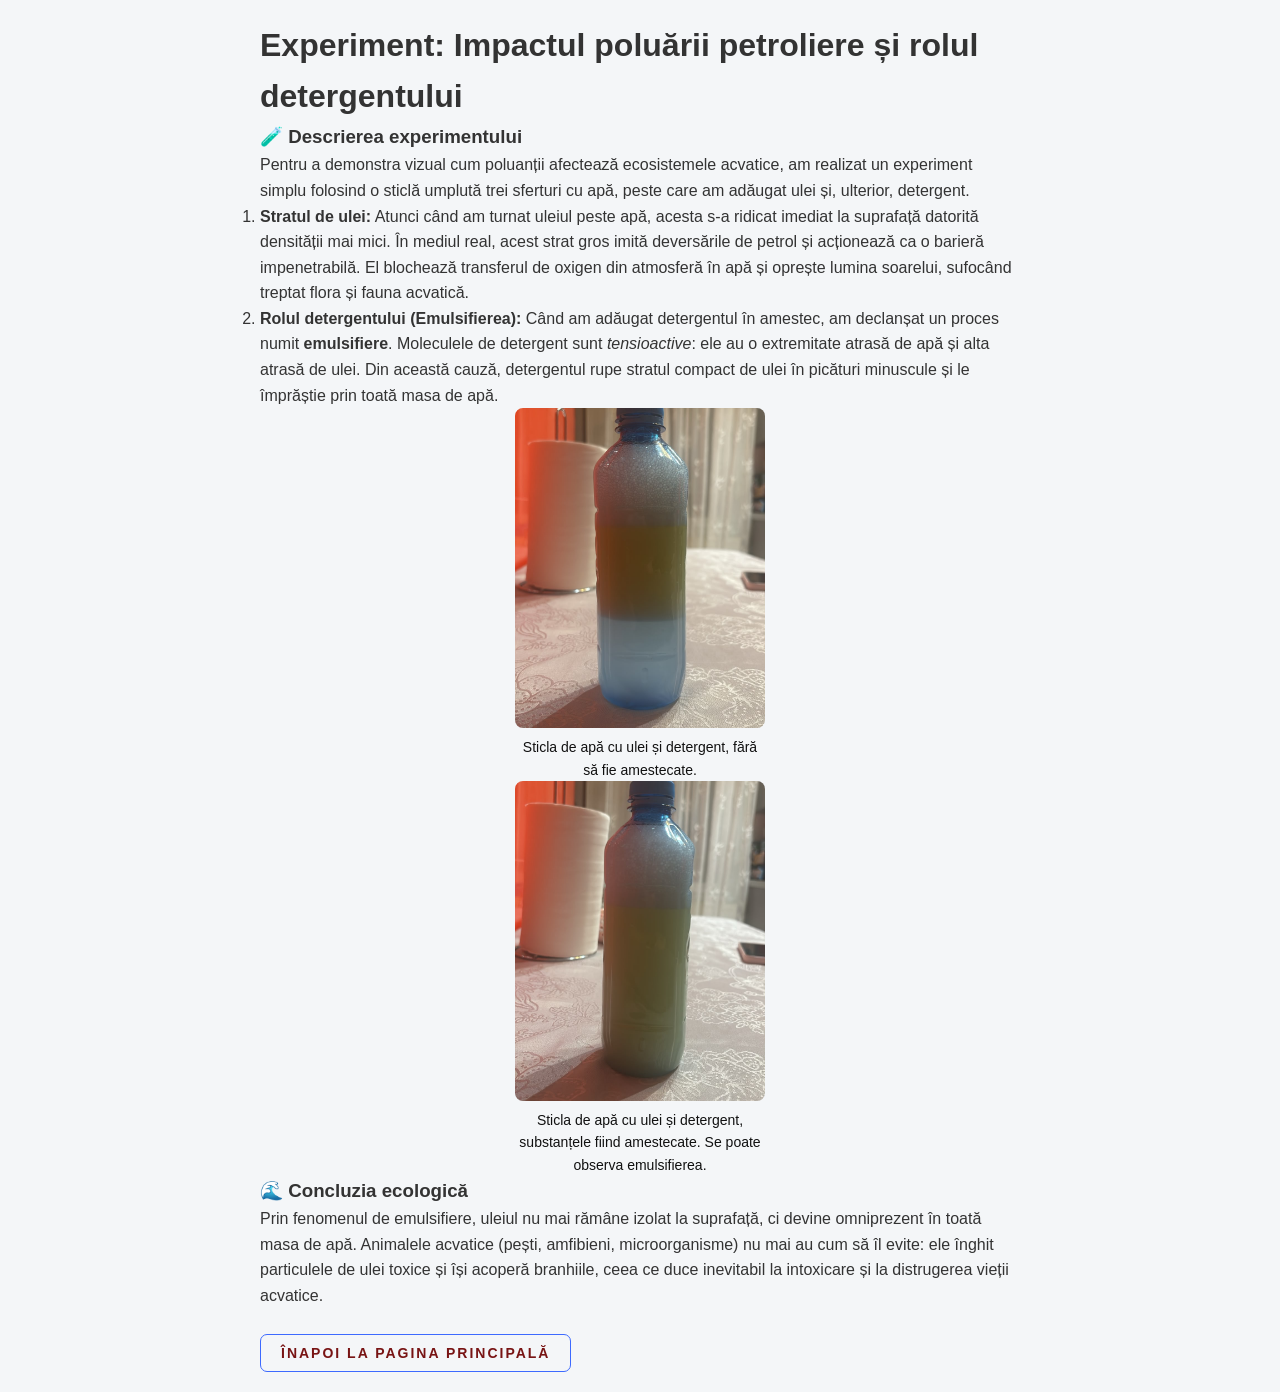
<file: experiment.html>
<!DOCTYPE html>
<html lang="ro">
<head>
    <meta charset="UTF-8">
    <meta name="viewport" content="width=device-width, initial-scale=1.0">
    <title>Experiment - Poluarea Apei</title>
    <!-- Asigură-te că numele fișierului tău CSS este exact "style.css" -->
    <link rel="stylesheet" href="style.css">
    <!-- <div class="bg-img7" id="bg-img7"></div> -->
    <style>
        /* Stil de siguranță ca să ne asigurăm că pagina are fundal alb și text vizibil, chiar dacă nu se încarcă CSS-ul principal */
        body {
            font-family: Arial, sans-serif;
            background-color: #f4f6f8;
            color: #333333;
            max-width: 800px;
            margin: 0 auto;
            padding: 20px;
            line-height: 1.6;
        }
        .container-experiment {
            background: #ffffff;
            padding: 30px;
            border-radius: 12px;
            box-shadow: 0 4px 10px rgba(0,0,0,0.05);
        }
        .buton-inapoi {
            display: inline-block;
            background-color: #0077b6;
            color: #ffffff !important;
            padding: 10px 20px;
            text-decoration: none;
            border-radius: 6px;
            margin-top: 20px;
            font-weight: bold;
        }
        .buton-inapoi:hover {
            background-color: #023e8a;
        }
    </style>
</head>
<body>

    
        <h1>Experiment: Impactul poluării petroliere și rolul detergentului</h1>

        <h3>🧪 Descrierea experimentului</h3>
        <p>Pentru a demonstra vizual cum poluanții afectează ecosistemele acvatice, am realizat un experiment simplu folosind o sticlă umplută trei sferturi cu apă, peste care am adăugat ulei și, ulterior, detergent.</p>
        
        <ol>
            <li><strong>Stratul de ulei:</strong> Atunci când am turnat uleiul peste apă, acesta s-a ridicat imediat la suprafață datorită densității mai mici. În mediul real, acest strat gros imită deversările de petrol și acționează ca o barieră impenetrabilă. El blochează transferul de oxigen din atmosferă în apă și oprește lumina soarelui, sufocând treptat flora și fauna acvatică.</li>
            <li><strong>Rolul detergentului (Emulsifierea):</strong> Când am adăugat detergentul în amestec, am declanșat un proces numit <strong>emulsifiere</strong>. Moleculele de detergent sunt <em>tensioactive</em>: ele au o extremitate atrasă de apă și alta atrasă de ulei. Din această cauză, detergentul rupe stratul compact de ulei în picături minuscule și le împrăștie prin toată masa de apă.</li>
        </ol>

        <div class="galerie-imagini5">
        <div class="poza1">
        <img src="poza1Apa.jpg" class="imagine-mica">
        <p>Sticla de apă cu ulei și detergent, fără să fie amestecate.</p>
        </div>
        <div class= "poza2">
        <img src="poza2Apa.jpg" class="imagine-mica">
        <p>Sticla de apă cu ulei și detergent, substanțele fiind amestecate. Se poate observa emulsifierea.</p>
        </div>
        </div>

        <h3>🌊 Concluzia ecologică</h3>
        <p>Prin fenomenul de emulsifiere, uleiul nu mai rămâne izolat la suprafață, ci devine omniprezent în toată masa de apă. Animalele acvatice (pești, amfibieni, microorganisme) nu mai au cum să îl evite: ele înghit particulele de ulei toxice și își acoperă branhiile, ceea ce duce inevitabil la intoxicare și la distrugerea vieții acvatice.</p>
    


    
        <br>
       <button onclick="window.location.href='index.html';" class="btn">
        Înapoi la pagina principală
       </button>
    </div>

</body>
</html>
</file>
<file: style.css>
* {
  margin: 0;
  padding: 0;
  box-sizing: border-box;
}

html {
  scroll-behavior: smooth;
}

body {
  background: #101c28;
  color: #e8eef3;
  font-family: "Poppins", sans-serif;
  overflow-x: hidden;
}


.bg {
  position: fixed;
  inset: 0;
  z-index: -1;
  overflow: hidden;
}

.bg-img,
.bg-img2, 
.bg-img3,
.bg-img4,
.bg-img5,
.bg-img7 {
  position: absolute;
  inset: 0;
  background-size: cover;
  background-repeat: no-repeat;
}


.bg-img {
  background-image:
    linear-gradient(rgba(0, 0, 0, 0.2), rgba(0, 0, 0, 0.3)),
    url("imagine.jpg");
  background-position: center bottom;
  transform-origin: center bottom;
  animation: zoomLent 25s ease-in-out infinite alternate;
}


.bg-img2 {
  background-image:
    linear-gradient(rgba(0, 0, 0, 0.6), rgba(0, 0, 0, 0.7)),
    url("nas.jpg");
  background-position: center;
  opacity: 0;
}

@keyframes zoomLent {
  from { transform: scale(1); }
  to   { transform: scale(1.08); }
}
 
.bg-img3 {
  background-image:
    linear-gradient(rgba(0, 0, 0, 0.6), rgba(0, 0, 0, 0.7)),
    url("poluareAer.jpg");
  background-position: center;
  opacity: 0;
}
.bg-img4 {
  background-image:
    linear-gradient(rgba(0, 0, 0, 0.6), rgba(0, 0, 0, 0.7)),
    url("poluareApa.jpg");
  background-position: center;
  opacity: 0;
}
.bg-img5 {
  background-image:
    linear-gradient(rgba(0, 0, 0, 0.6), rgba(0, 0, 0, 0.7)),
    url("poluareSol.jpg");
  background-position: center;
  opacity: 0;
}
.bg-img6 {
  background-image:
    linear-gradient(rgba(0, 0, 0, 0.6), rgba(0, 0, 0, 0.7)),
    url("final.jpg");
  background-position: center;
  opacity: 0;
}




.top-info {
  position: absolute;
  top: 0;
  left: 0;
  width: 100%;
  padding: 10px 8px;
  text-align: center;
  z-index: 5;
  animation: coboara 1.2s ease-out both;
}

.school {
  font-size: 0.95rem;
  font-weight: 600;
  letter-spacing: 2px;
  text-transform: uppercase;
  color: #f2c14e;
  text-shadow: 0 2px 8px rgba(0, 0, 0, 0.6);
}

.members {
  margin-top: 6px;
  font-size: 0.75rem;
  font-weight: 300;
  letter-spacing: 1px;
  opacity: 0.9;
  text-shadow: 0 2px 8px rgba(0, 0, 0, 0.6);
}

.members span:not(:last-child)::after {
  content: "•";
  margin: 0 8px;
  color: #f2c14e;
}

@keyframes coboara {
  from { opacity: 0; transform: translateY(-25px); }
  to   { opacity: 1; transform: translateY(0); }
}


.hero {
  position: relative;
  height: 100vh;
  display: flex;
  justify-content: center;
  align-items: flex-start;
  padding: 22vh 24px 0;
}

.hero-text {
  max-width: 780px;
  text-align: center;
}

.quote {
  text-align: center;
}

#quote-text {
  font-family: "Playfair Display", serif;
  font-style: italic;
  font-size: clamp(1.6rem, 4.5vw, 3rem);
  line-height: 1.3;
  color: #fff;
  text-shadow: 0 0 25px rgba(242, 193, 78, 0.45), 0 2px 10px rgba(0, 0, 0, 0.6);
}

.cuvant {
  display: inline-block;
  opacity: 0;
  transform: translateY(25px) scale(0.95);
  filter: blur(8px);
  animation: aparCuvant 0.9s ease forwards;
}

@keyframes aparCuvant {
  to {
    opacity: 1;
    transform: translateY(0) scale(1);
    filter: blur(0);
  }
}

#quote-author {
  margin-top: 18px;
  font-size: clamp(0.9rem, 2vw, 1.15rem);
  font-weight: 300;
  letter-spacing: 1px;
  color: #f2c14e;
  text-shadow: 0 2px 10px rgba(0, 0, 0, 0.7);
  opacity: 0;
  transform: translateY(15px);
  transition: opacity 1.5s ease, transform 1.5s ease;
}

#quote-author.vizibil {
  opacity: 1;
  transform: translateY(0);
}


.after-quote {
  margin-top: 40px;
  font-size: clamp(1rem, 2.4vw, 1.4rem);
  font-weight: 300;
  line-height: 1.7;
  color: #fff;
  text-shadow: 0 2px 10px rgba(0, 0, 0, 0.7);
  opacity: 0;
  transform: translateY(20px);
  transition: opacity 1.8s ease, transform 1.8s ease;
}

.after-quote.arata {
  opacity: 1;
  transform: translateY(0);
}

.after-quote strong {
  color: #f2c14e;
  font-weight: 600;
}


.content {
  position: relative;
  padding: 30vh 24px 120px;
  background: transparent;
  min-height: 100vh;
}

.content section {
  max-width: 800px;
  margin: 0 auto 70px;
  padding: 30px;
  background: rgba(11, 20, 29, 0.6);
  border-radius: 12px;
  backdrop-filter: blur(4px);
}

.content h2 {
  font-family: "Playfair Display", serif;
  font-size: clamp(1.8rem, 4vw, 2.6rem);
  margin-bottom: 16px;
  color: #f2c14e;
}

.content p {
  line-height: 1.8;
  font-weight: 300;
  margin-bottom: 14px;
}

.content ul {
  padding-left: 22px;
  line-height: 1.8;
  font-weight: 300;
}

.content ul ul {
  margin: 6px 0 12px;
}

.content li {
  margin-bottom: 8px;
}

.content li::marker {
  color: #f2c14e;
}

.content strong {
  font-weight: 600;
  color: #fff;
}


.reveal {
  opacity: 0;
  transform: translateY(40px);
  transition: opacity 1s ease, transform 1s ease;
}

.reveal.activ {
  opacity: 1;
  transform: translateY(0);
}
.galerie-imagini {
  display: flex;
  justify-content: center;
  gap: 90px;              
  flex-wrap: wrap;
  padding: 0 24px;
  margin: 10px 0 80px 0;
}
.poluareApa,
.poluarePlaneta {
  flex: 1 1 300px;
}
.poluareApa {
  text-align: center;
  max-width: 550px;
}
.poluareApa img {
  width: 100%;
  height:420px;
  object-fit: cover;
  border-radius: 8px;

}
.poluareApa p{
  font-size:14px;
  color:#ddd;
  margin-top:8px;

}
.poluarePlaneta {
  text-align:center;
  max-width: 550px;
}
.poluarePlaneta img {
  width: 100%;
  height:420px;
  object-fit: cover;
  border-radius:8px;
}
.poluarePlaneta p {
  font-size: 14px;
  color: #ddd;
  margin-top: 8px;
}



.container-poluare {
  display: flex;
  flex-direction: column;
  gap: 30px;
  max-width: 900px;
  margin: 40px auto;
  padding: 0 20px;
}


.card-poluare {
  background: rgba(20, 20, 20, 0.85); 
  border: 1px solid rgba(255, 255, 255, 0.1);
  border-radius: 12px;
  padding: 30px;
  box-shadow: 0 6px 20px rgba(0, 0, 0, 0.5);
  color: #ddd;
}


.card-poluare h2 {
  color: #fff;
  font-size: 22px;
  margin-bottom: 15px;
  border-bottom: 2px solid #4CAF50; 
  padding-bottom: 8px;
}

.card-poluare p, .card-poluare li {
  font-size: 16px;
  line-height: 1.6;
  margin-bottom: 10px;
}

.card-poluare ul {
  padding-left: 20px;
}

.card-poluare.start-apa {
  margin-top: 250px;
}
.card-poluare.start-aer {
  margin-top: 250px;

}
.galerie-imagini2 {
  display: flex;
  justify-content: center;
  gap: 90px;             
  flex-wrap: wrap;
  padding: 0 24px;
  margin: 10px 0 80px 0;
}
.galerie-imagini2 {
  display:flex;
  justify-content: center;
  gap: 40px;
  flex-wrap: wrap;
  margin: 80px 0 40px 0;

}

.apaMolecula {
  text-align: center;
  max-width: 550px;
}

.apaMolecula img {
  width: 100%;
  height:380px;
  object-fit: cover;
  border-radius: 12px;
  box-shadow: 0 6px 20px rgba(0, 0, 0, 0.6);

}

.apaMolecula p {
  font-size: 16px;
  color: #ddd;
  margin-top: 12px;
}

.apaPoluata {
  text-align: center;
  max-width: 550px;
}

.apaPoluata img {
  width: 100%;
  height: 380px;
  object-fit: cover;
  border-radius: 12px;
  box-shadow: 0 6px 20px rgba(0, 0, 0, 0.6);
}

.apaPoluata p {
  font-size: 16px;
  color: #ddd;
  margin-top: 12px;
}

.card-poluare.start-sol {
  margin-top: 250px;
}
.galerie-imagini3 {
  display: flex;
  justify-content: center;
  gap: 90px;             
  flex-wrap: wrap;
  padding: 0 24px;
  margin: 10px 0 80px 0;
}
.galerie-imagini3 {
  display:flex;
  justify-content: center;
  gap: 40px;
  flex-wrap: wrap;
  margin: 80px 0 40px 0;

}
.compozitieSol,
.solPoluat {
  flex: 1 1 300px;
}

.compozitieSol {
  text-align: center;
  max-width: 550px;
}
.compozitieSol img {
  width: 100%;
  height:520px;
  object-fit: cover;
  border-radius: 8px;

}
.compozitieSol p{
  font-size:14px;
  color:#ddd;
  margin-top:8px;

}

.solPoluat {
  text-align: center;
  max-width: 450px;
}
.solPoluat img {
  width: 100%;
  height:420px;
  object-fit: cover;
  border-radius: 8px;

}
.solPoluat p{
  font-size:14px;
  color:#ddd;
  margin-top:8px;

}

.titlu-sectiune {
  font-family: "Playfair Display", serif;
  font-size: clamp(2rem, 5vw, 3.2rem);
  text-align: center;
  color: #f2c14e;
  margin-top: 250px;               
  text-shadow: 0 2px 12px rgba(0, 0, 0, 0.7);
}

.titlu-sectiune::after {
  content: "";
  display: block;
  width: 90px;
  height: 3px;
  margin: 14px auto 0;
  background: #f2c14e;
  border-radius: 2px;
}


.titlu-sectiune + .card-poluare {
  margin-top: 0;
}
.galerie-imagini4 {
  display: flex;
  justify-content: center;
  gap: 90px;              
  flex-wrap: wrap;
  padding: 0 24px;
  margin: 10px 0 80px 0;
}
.galerie-imagini4 {
  display:flex;
  justify-content: center;
  gap: 20px;
  flex-wrap: wrap;
  margin: 80px 0 30px 0;

}
.poluareMasini,
.poluareIndustrial {
  flex: 1 1 300px;
}

.poluareMasini {
  text-align: center;
  max-width: 550px;
}
.poluareMasini img {
  width: 100%;
  height:420px;
  object-fit: cover;
  border-radius: 8px;

}
.poluareMasini p{
  font-size:14px;
  color:#ddd;
  margin-top:8px;

}

.poluareIndustrial {
  text-align: center;
  max-width: 350px;
}
.poluareIndustrial img {
  width: 100%;
  height:320px;
  object-fit: cover;
  border-radius: 8px;

}
.poluareIndustrial p{
  font-size:14px;
  color:#ddd;
  margin-top:8px;

}

img {
  display: block;
  margin-left: auto;
  margin-right: auto;
  max-width: 100%;
  height: auto;
}

.galerie-imagini,
.galerie-imagini2,
.galerie-imagini3,
.galerie-imagini4,
.galerie-imagini5,
.section {
  display: flex;
  flex-direction: column;
  align-items: center;
  justify-content: center;
  text-align: center;
}

.button-experiment {
  display: inline-block;
  background-color: #0077b6;
  color: #ffffff;
  padding: 12px 24px;
  font-size: 16px;
  font-weight: bold;
  text-decoration: none;
  border:none;
  border-radius: 8px;
  transition: background-color 0.3s ease, transform 0.2s ease;
  box-shadow: none;
  text-align: center;
}

.buton-experiment:hover {
  background-color: #023e8a;
  transform: translateY(-2px);
  box-shadow: none;

}

.buton-experiment:active {
  transform: translateY(0);
  box-shadow: 0 2px 4px rgba(0, 0, 0, 0.1);
}
.centrat-container {
  text-align: center;
  margin: 20px 0;
}
.poza1 {
   text-align: center;
  max-width: 250px;
}
.poza1 img {
   width: 100%;
  height:320px;
  object-fit: cover;
  border-radius: 8px;


}
.poza1 p {
  font-size:14px;
  color:#111111;
  margin-top:8px;

}
.poza2 {
   text-align: center;
  max-width: 250px;
}
.poza2 img {
   width: 100%;
  height:320px;
  object-fit: cover;
  border-radius: 8px;


}
.poza2 p {
  font-size:14px;
  color:#111111;
  margin-top:8px;

}
.galerie-imagini7 {
  
  display: flex;
  justify-content: center;
  gap: 90px;              
  flex-wrap: wrap;
  padding: 0 24px;
  margin: 10px 0 80px 0;
}
.galerie-imagini7 {
  display:flex;
  justify-content: center;
  gap: 20px;
  flex-wrap: wrap;
  margin: 80px 0 30px 0;

}
.bg-img7 {
  background-image:
    linear-gradient(rgba(0, 0, 0, 0.2), rgba(0, 0, 0, 0.3)),
    url("bg-img7.jpg");
  background-position: center bottom;
  transform-origin: center bottom;
  animation: zoomLent 25s ease-in-out infinite alternate;
}

/* From Uiverse.io by mrhyddenn */ 
.btn {
  position: relative;
  padding: 10px 20px;
  border-radius: 7px;
  border: 1px solid rgb(61, 106, 255);
  font-size: 14px;
  text-transform: uppercase;
  font-weight: 600;
  letter-spacing: 2px;
  background: #0000;
  color: #781414;
  overflow: hidden;
  box-shadow: 0 0 0 0 ;
  -webkit-transition: all 0.2s ease-in;
  -moz-transition: all 0.2s ease-in;
  transition: all 0.2s ease-in;
}

.btn:hover {
  background: rgb(61, 106, 255);
  box-shadow: 0 0 30px 5px rgba(0, 142, 236, 0.815);
  -webkit-transition: all 0.2s ease-out;
  -moz-transition: all 0.2s ease-out;
  transition: all 0.2s ease-out;
}

.btn:hover::before {
  -webkit-animation: sh02 0.5s 0s linear;
  -moz-animation: sh02 0.5s 0s linear;
  animation: sh02 0.5s 0s linear;
}

.btn::before {
  content: '';
  display: block;
  width: 0px;
  height: 86%;
  position: absolute;
  top: 7%;
  left: 0%;
  opacity: 0;
  background: #0000;
  box-shadow: 0 0 50px 30px #fff;
  -webkit-transform: skewX(-20deg);
  -moz-transform: skewX(-20deg);
  -ms-transform: skewX(-20deg);
  -o-transform: skewX(-20deg);
  transform: skewX(-20deg);
}

@keyframes sh02 {
  from {
    opacity: 0;
    left: 0%;
  }

  50% {
    opacity: 1;
  }

  to {
    opacity: 0;
    left: 100%;
  }
}

.btn:active {
  box-shadow: 0 0 0 0 ;
  -webkit-transition: box-shadow 0.2s ease-in;
  -moz-transition: box-shadow 0.2s ease-in;
  transition: box-shadow 0.2s ease-in;
}

.card-poluare reveal start-experiment {
  margin-top: 250px;
}
</file>
